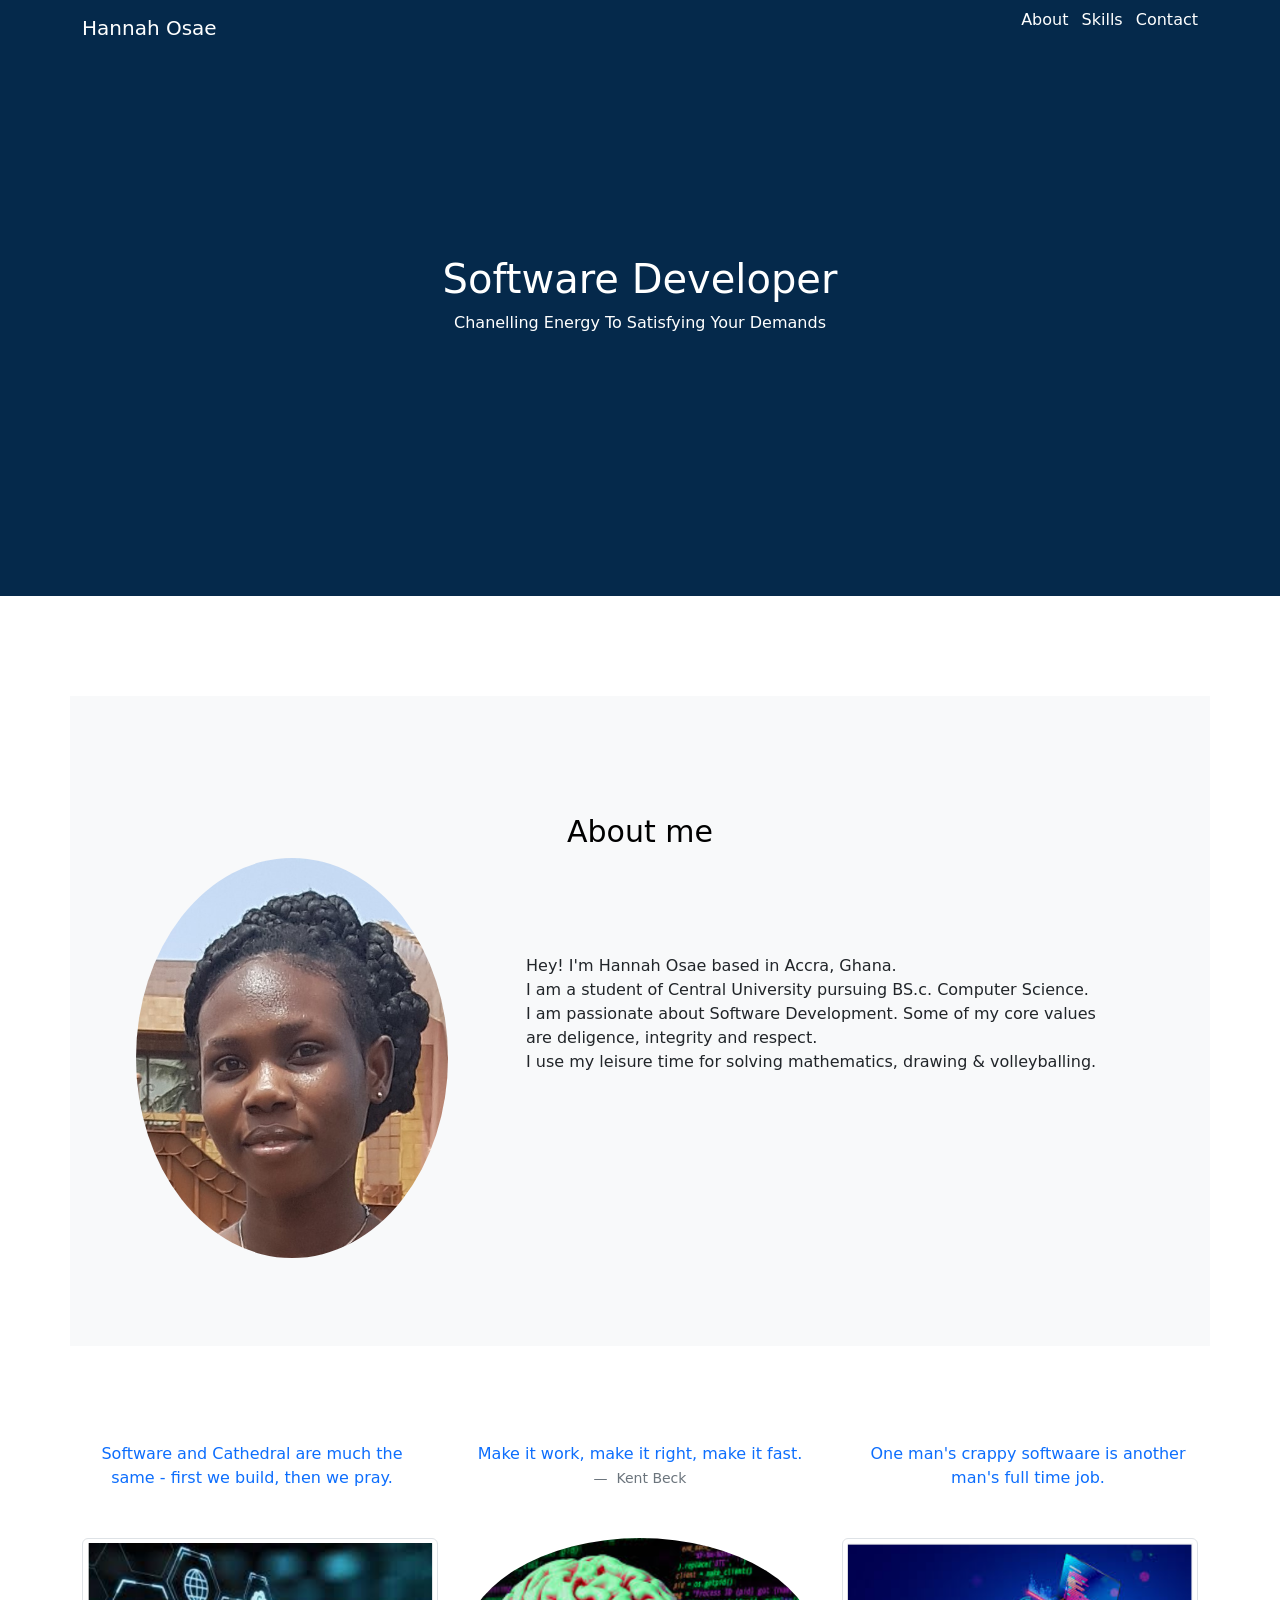
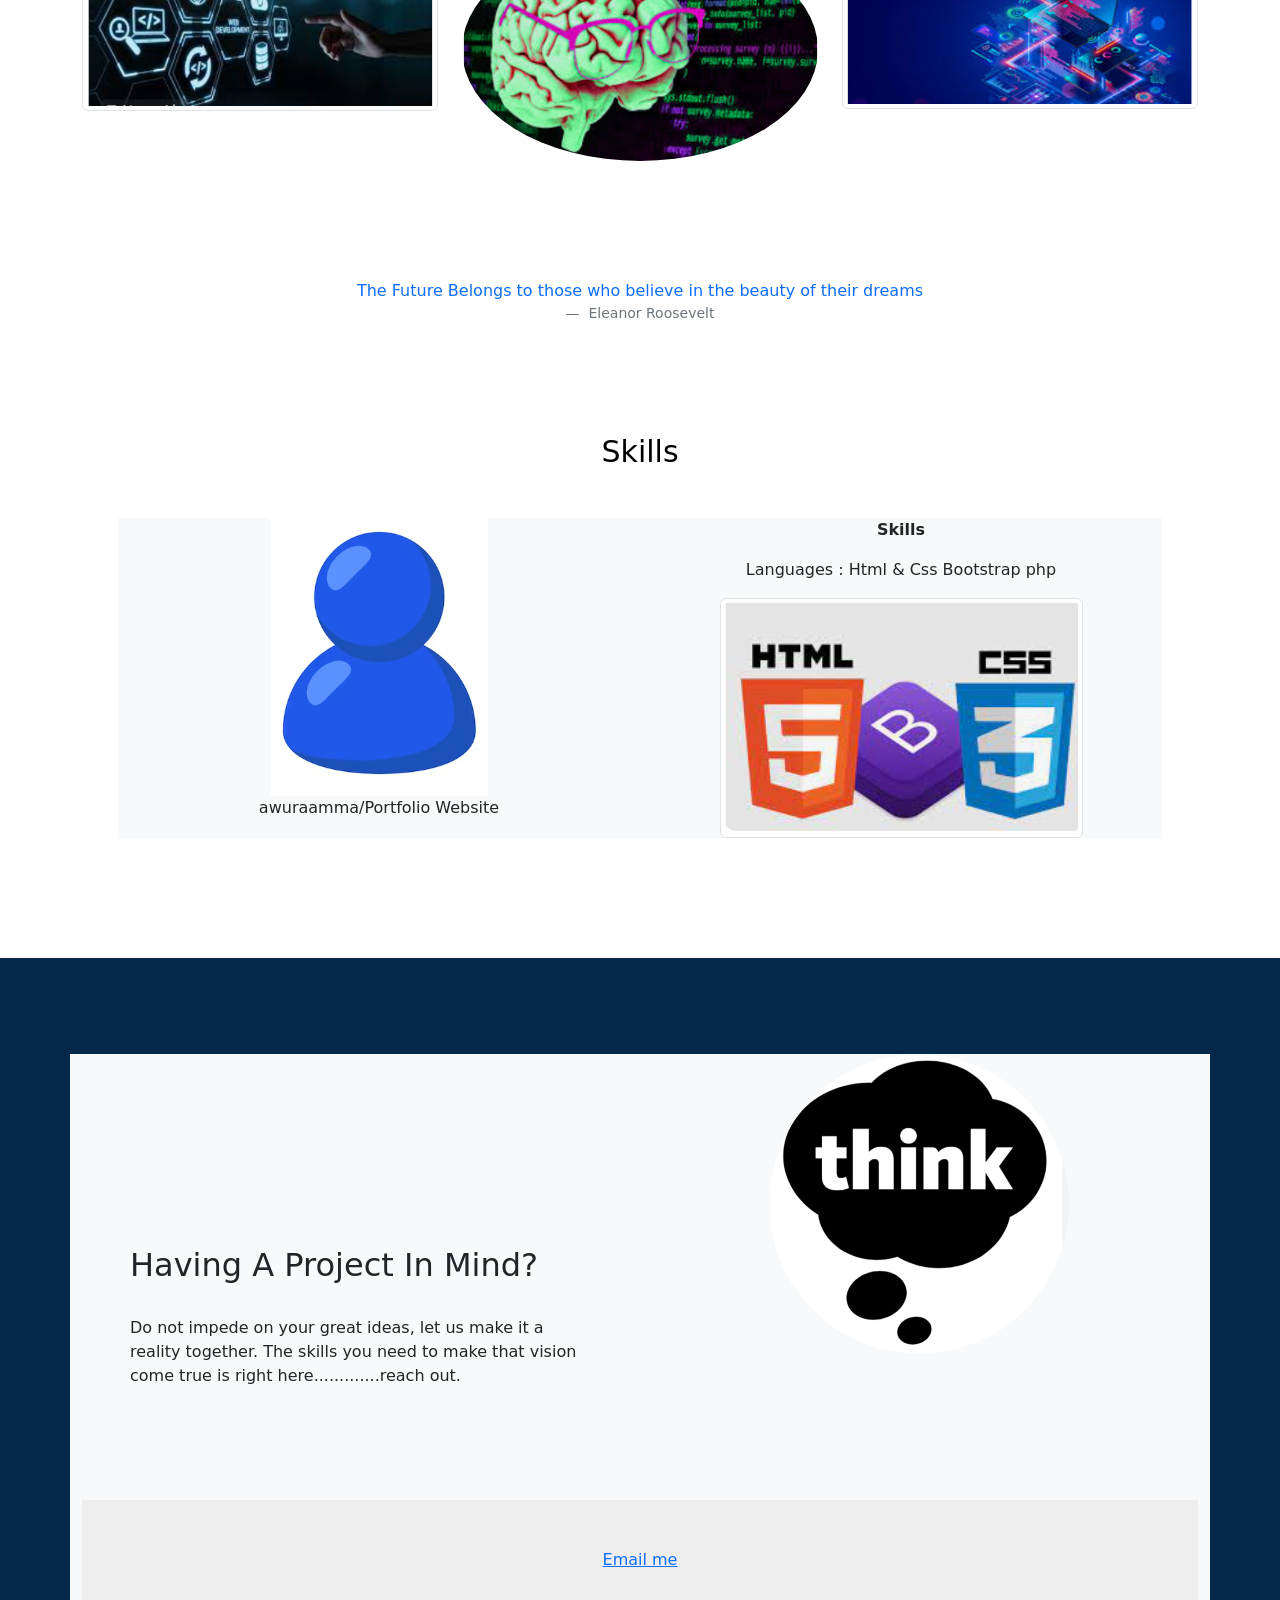
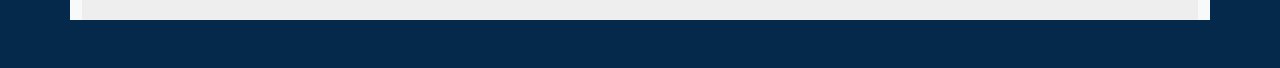
<file: index.html>
<!DOCTYPE html>
<html lang="en">
<head>
    <meta charset="UTF-8">
    <meta name="viewport" content="width=device-width, initial-scale=1.0">
    <link href="https://cdn.jsdelivr.net/npm/bootstrap@5.0.2/dist/css/bootstrap.min.css" rel="stylesheet" integrity="sha384-EVSTQN3/azprG1Anm3QDgpJLIm9Nao0Yz1ztcQTwFspd3yD65VohhpuuCOmLASjC" crossorigin="anonymous">    <title>Maamley | Wed Developer</title>
    <link rel="stylesheet" href="style.css">
</head>
<body>

    

    <!-- navigation -->
    <nav class="navbar navbar-expand-lg   navbar-dark fixed-top"  style="background-color:  #05294b;">
        
        <div class="container">
            <a href="#" class="navbar-brand">Hannah Osae</a>
                <button 
                class="navbar-toggler" 
                type="button" 
                data-bs-toggle="collapse" 
                data-bs-target="#navmenu" 
                aria-controls="navmenu" >  
                <span class="navbar-toggler-icon"></span>
                </button>
    
            <div class="collapse navbar-collapse " id="navmenu">
                <ul class="navbar_nav  ms-auto list-unstyled ">
                    <li class="nav-item list-inline-item">
                        <a  href="#about" class="nav-link">About</a>
                    </li>
                    <li class="nav-item list-inline-item">
                        <a  href="#project" class="nav-link">Skills</a>
                    </li>
                    <li class="nav-item list-inline-item">
                        <a  href="#contact" class="nav-link">Contact</a>
                    </li>
                </ul>
            </div>  
    </nav>
                                        <!-- end of navigation -->

            
                <div class="container-fluid p-5 pt-5 text-white text-center"  style="background-color:  #05294b;">
                    <div id="intro">
                        <h2>Software Developer</h2>
                        <p>Chanelling Energy To Satisfying Your Demands</p> 
                    </div>
                </div>
        
                
               
                                        <!--about me-->
                <section id="about">
                    <div class="container p-5 bg-light"  style="margin-top: 100px;">
                        <div class="container " style="margin:70px 0 40px;">
                            <div class="row bg-light">
                                <h6 class="text-center text-black text-nowrap">About me</h6>
                                    <div class="col-lg-4 col-xs-12">
                                        <center><img src="asset/Mee.jpg" alt="my image" id="mee" class="img-responsive rounded-circle"></center>
                                    </div>
                             
                                <div class="col-lg-8 col-xs-12 text-left">
                                    <div>
                                        <p class="pt-5 m-5 align-left">
                                        Hey! I'm Hannah Osae based in Accra, Ghana. <br> I am a student of  Central University pursuing BS.c. Computer Science.  <br>I am passionate about Software Development.
                                        Some of my core values are deligence, integrity and respect. <br> I use my leisure time for solving mathematics, drawing & volleyballing.
                                        </p>
                                    </div>
                                </div>
                                </div>
                        </div>
                    </div>
                </section>


        <div class="container">
            <div class="row my-5 g-5 justify-content-around align-item-center text-primary">
                
                    <div class="col-lg-4 col-md-4 col-sm-4 col-xs-4 text-center">
                        <span>Software and Cathedral are much the same - first we build, then we pray.</span>
                    </div>
                    <div class="col-lg-4 col-md-4 col-sm-4 col-xs-4 text-center">
                        <span>Make it work, make it right, make it fast. <span class="blockquote-footer"> Kent Beck </span></span>
                    </div>
                    <div class="col-lg-4 col-md-4 col-sm-4 col-xs-4 text-center">
                        <span>One man's crappy softwaare is another man's full time job.</span>
                    </div>
            
            </div>
        </div>

         
        <div class="container">
            <div class="row">
                <div class="col-lg-4 col-md-4 col-sm-4 col-xs-4">
                    <img src="asset/p1.PNG" alt="image" id="pcode" class="img-thumbnail img-fluid mx-auto d-block hidden-xs img-responsive">
                </div>
                <div class="col-lg-4 col-md-4 col-sm-4 col-xs-4">
                    <img src="asset/p4.PNG" alt="image" id="pcode" class="rounded-circle img-fluid mx-auto d-block img-responsive">
                </div>
                <div class="col-lg-4 col-md-4 col-sm-4 col-xs-4">
                    <img src="asset/p2.PNG" alt="image" id="pcode" class="img-thumbnail img-fluid mx-auto d-block hidden-xs img-responsive">
                </div>
            </div>
        </div>

        <div id="quote" class="container-fluid p-5 pt-5  text-center" style="margin:70px 0 -50px;">
            <p class="text-primary">The Future Belongs to those who believe in the beauty of their dreams</p>
            <p class="blockquote-footer"> Eleanor Roosevelt </p>
        </div>    


<section id="project">
    <div class="container p-5">
        <div class="container">
            <div class="row my-5   justify-content-around align-item-center skills">
                <h6 class="text-center" style="color: black;"> Skills</h6>
                    <div class="col-lg-6 col-md-6 col-sm-6 col-xs-6 bg-light ">
                    <center> <img class="img-fluid img-responsive" src="asset/avatar.PNG" alt="image" id="avatar"></center>   
                        <p>awuraamma/Portfolio Website</p>
                        
                    </div>
                    
                    
                    <div class="col-lg-6 col-md-6 col-sm-6 col-xs-6 float-end bg-light skills" >
                        <p><strong>Skills</strong></p>
                        <p>Languages : Html & Css Bootstrap php</p>
                        <!-- <center><img class="img-fluid img-thumbnail img-responsive" src="asset/php.PNG" alt="image" ></center>     -->
                        <center><img class="img-fluid img-thumbnail img-responsive" src="asset/hcb.PNG" alt="image" id="hds"></center>    
                     </div>
            </div> 
        </div>
    </div>
</section>


 <br>

<section id="contact">
    <div class="container-fluid  p-5" style="background-color:  #05294b;">      
        <div class="container bg-light">
            <div class="container">
                <div class="row my-5   justify-content-around align-item-center">
                    <div class="col-lg-6 col-md-6 col-sm-6 col-xs-6 p-5 text-dark">
                        <br><br><br><br><br><br>
                    <cneter><h2>Having A Project In Mind?</h2><br>
                        <p>Do not impede on your great ideas,  let us make it a reality together. The skills you need to make that vision come true is right here.............reach out.</p>
                           
                    </div>
                    <div class="col-lg-6 col-md-6 col-sm-6 col-xs-6">
                        <center><img src="asset/think.PNG" alt="image" class= "rounded-circle img-responsive" id="think"></center>   
                </div>
                    </div>
                </div>
                <div class="container ">
                    <div class="row justify-content-around p-5 text-center" style="background-color:#eee; "> 
                        <a href="mailto:hannahmaamleyosae@gmail.com">Email me</a>
                    </div>
                </div>
            </div>
        </div>
       
    </div>
</section>
</div>

<script src="https://cdn.jsdelivr.net/npm/bootstrap@5.0.2/dist/js/bootstrap.bundle.min.js" integrity="sha384-MrcW6ZMFYlzcLA8Nl+NtUVF0sA7MsXsP1UyJoMp4YLEuNSfAP+JcXn/tWtIaxVXM" crossorigin="anonymous"></script>
</body>
</html>
</file>
<file: style.css>
body{
    /* overflow:hidden; */
    /* background-image: url('asset/grnd.jpg');
    background-repeat: no-repeat;
    background-attachment: fixed; 
    background-size: 100% 100%; */
}
/* .topvideo{
    position: relative;
    bottom: +3480px; 
    z-index: -1;
    height:min-content;
    display: none; 
} */
#intro{
    height: 500px;
    padding-top: 4%;
    background-color: #05294b;
}
#intro h2{
    margin-top: +160px;
    font-size: 40px;
    /* text-shadow: 3px 3px #4376b9; */
}
h6{
    font-size: 30px;
}
#project h6{
    color: #fff;
    padding-bottom: 40px;
}
#mee{
    position: relative;
    text-align: center;
    height: 400px;
} 
#think{
    position: relative;
    height: 300px;
}
nav ul li a {
    color: #fff !important;
}
.skills {
    text-align: center;   
}

@media  (max-width:767px) {
    img.hidden-xs{
        display: none !important;
    }
    
}
bg-info{
    color: #ffffff;
 
}
</file>
